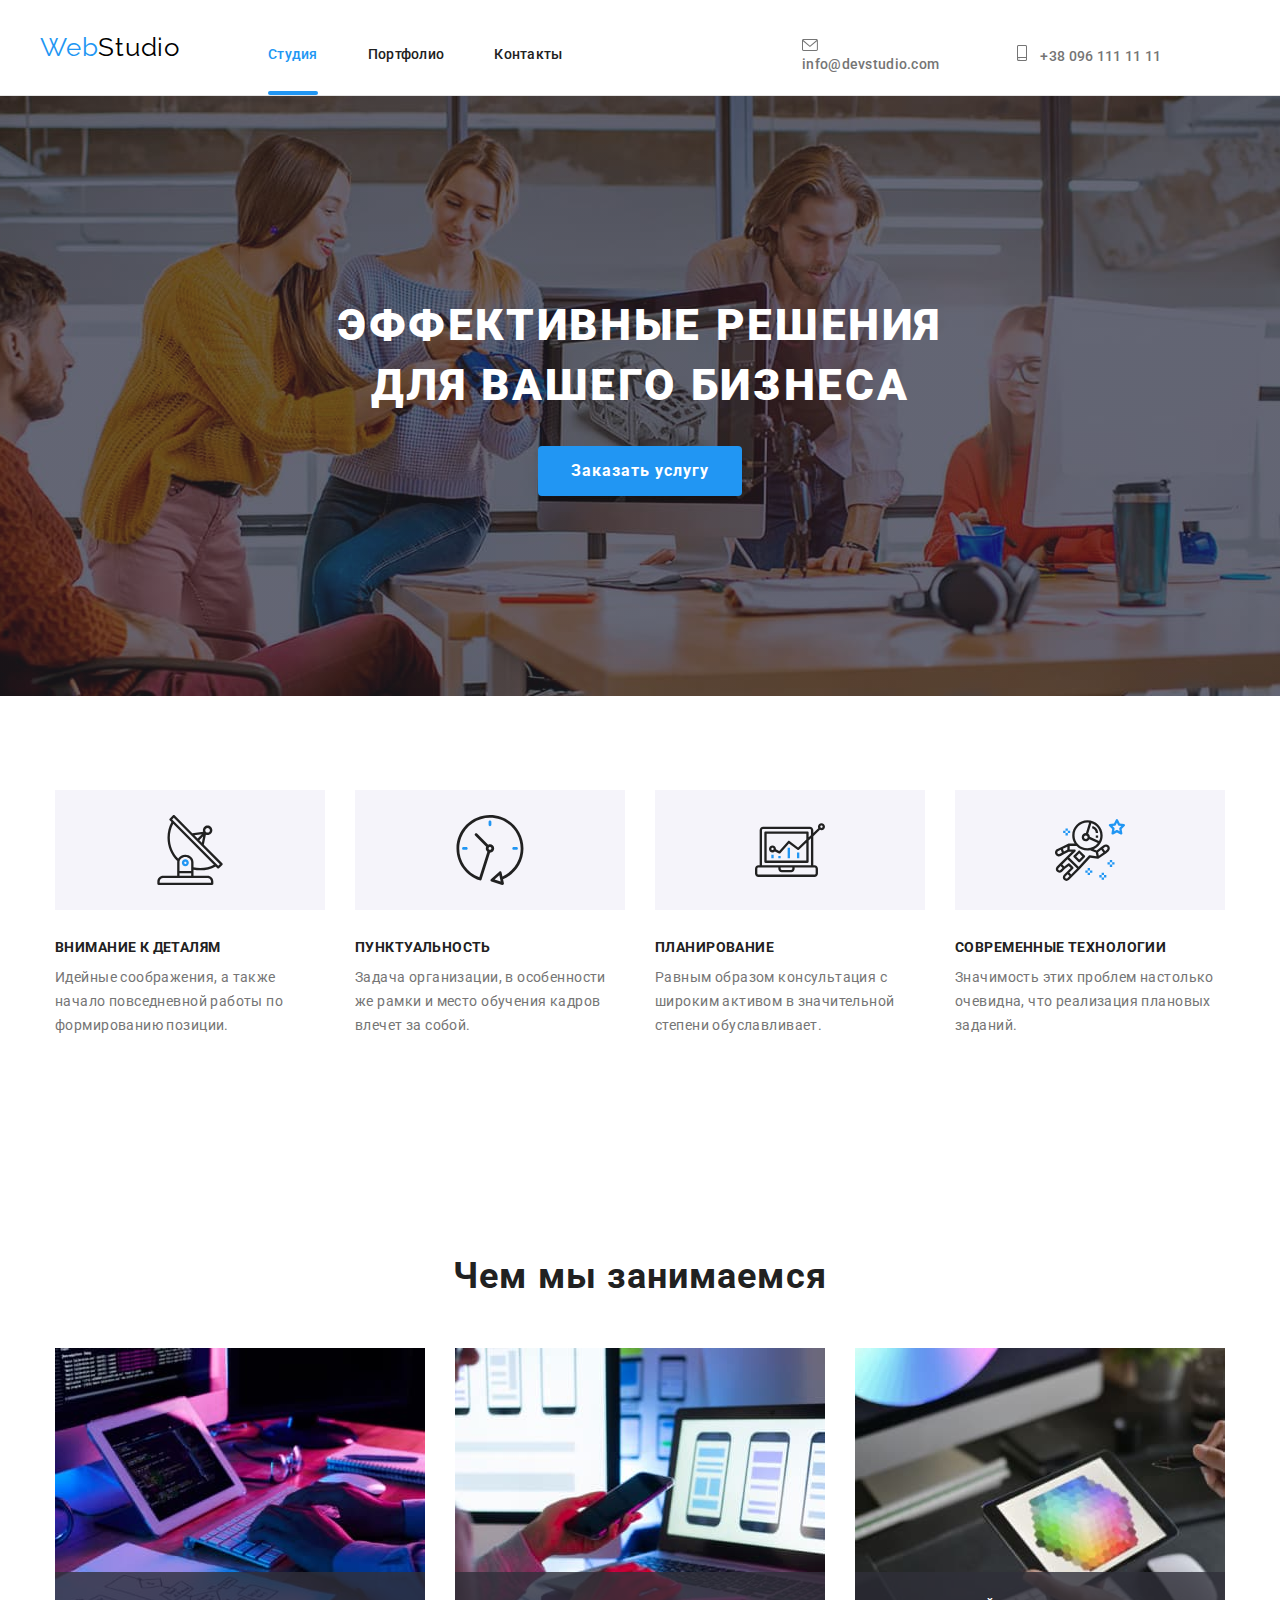
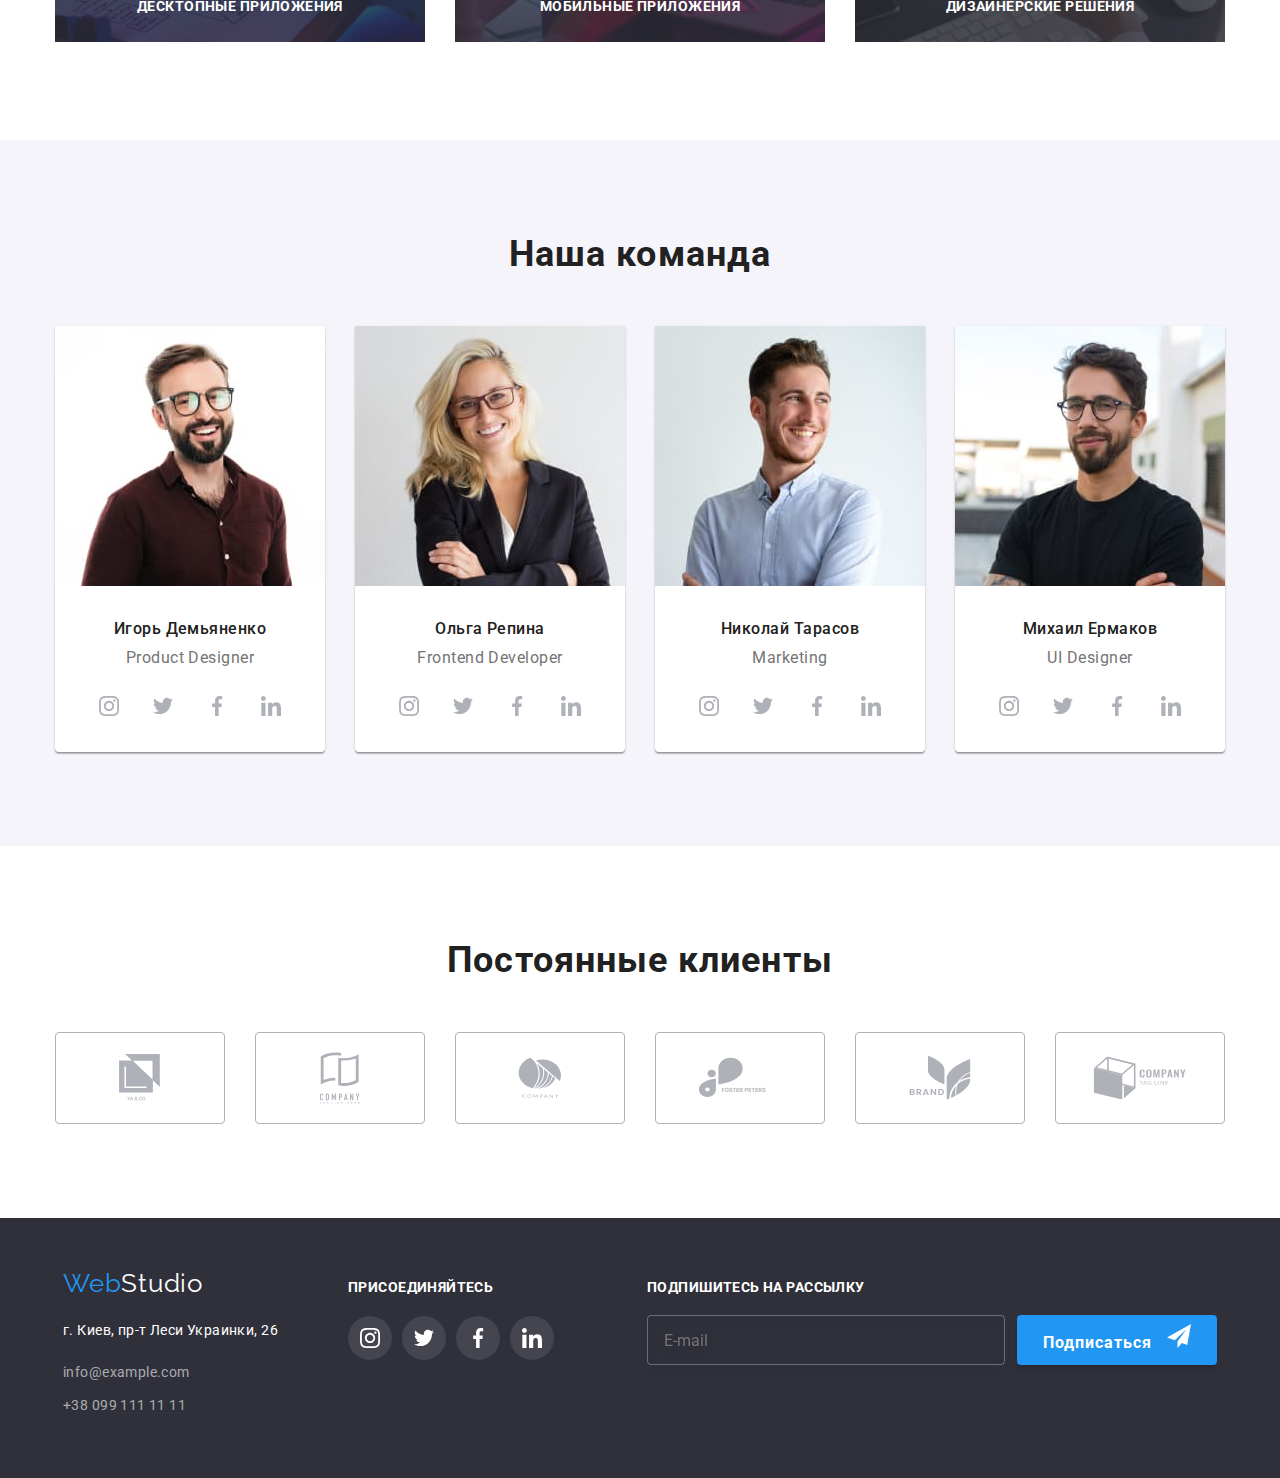
<file: index.html>
<!DOCTYPE html>
<html lang="en">
  <head>
    <meta charset="UTF-8" />
    <meta http-equiv="X-UA-Compatible" content="IE=edge" />
    <meta name="viewport" content="width=device-width, initial-scale=1.0" />
    <title>Document</title>
    <link rel="preconnect" href="https://fonts.googleapis.com" />
    <link rel="preconnect" href="https://fonts.gstatic.com" crossorigin />
    <link
      href="https://fonts.googleapis.com/css2?family=Raleway:wght@700&family=Roboto:wght@400;500;700;900&display=swap"
      rel="stylesheet"
    />
    <link
      rel="stylesheet"
      href="https://cdnjs.cloudflare.com/ajax/libs/modern-normalize/1.1.0/modern-normalize.min.css"
    />
    <link rel="stylesheet" href="./css/main.min.css" />
  </head>

  <body class="body">
    <!--Header-->
    <header class="header">
      <div class="container-navigation">
        <nav class="navigation">
          <a class="logo" href="/"><span class="web">Web</span>Studio</a>

          <!-- Не мобильное меню -->
          <ul class="site-nav list">
            <li class="site-nav__item">
              <a class="site-nav__link current" href="">Студия</a>
            </li>
            <li class="site-nav__item">
              <a class="site-nav__link" href="./portfolio.html"> Портфолио</a>
            </li>
            <li class="site-nav__item">
              <a class="site-nav__link" href="">Контакты</a>
            </li>
          </ul>
        </nav>
        <button class="mob-menu__open" type="button">
          <svg class="mob-menu__open-icon" width="40" height="40">
            <use href="./images/symbol-defs.svg#icon-menu-mob"></use>
          </svg>
        </button>

        <!--  Мобильное меню   -->

        <div class="mob-menu is-hidden">
          <div class="mob-container">
            <div class="mob-menu-top">
              <button type="button" class="mob-menu__close">
                <svg class="mob-menu__close-icon" width="40" height="40">
                  <use
                    href="./images/symbol-defs.svg#icon-menu-mob-close"
                  ></use>
                </svg>
              </button>
              <ul class="mob-menu-list list">
                <li class="mob-menu-list__item">
                  <a class="mob-menu-list__btn" href="">Студия</a>
                </li>
                <li class="mob-menu-list__item">
                  <a class="mob-menu-list__btn" href="">Портфолио</a>
                </li>
                <li class="mob-menu-list__item">
                  <a class="mob-menu-list__btn" href="">Контакты</a>
                </li>
              </ul>
            </div>

            <!-- Mob-menu-contacts -->
            <div class="mob-menu-bottom">
              <ul class="mob-menu-contacts list">
                <li class="mob-menu-contacts__item-tel">
                  <a class="mob-menu-contacts__tel" href="tel:+380961111111">
                    +38 096 111 11 11
                  </a>
                </li>
                <li class="mob-menu-contacts__item-mail link">
                  <a
                    class="mob-menu-contacts__mail"
                    href="mailto:info@devstudio.com"
                  >
                    info@devstudio.com
                  </a>
                </li>
              </ul>

              <!--Mob-menu-soc  -->

              <ul class="mob-menu-soc list">
                <li class="mob-menu-soc__item">
                  <a class="mob-menu-soc__info" href="#">Instagram</a>
                </li>
                <li class="mob-menu-soc__item link">
                  <a class="mob-menu-soc__info" href="#">Twitter</a>
                </li>
                <li class="mob-menu-soc__item">
                  <a class="mob-menu-soc__info" href="#">Facebook </a>
                </li>
                <li class="mob-menu-soc__item link">
                  <a class="mob-menu-soc__info" href="#">LinkedIn</a>
                </li>
              </ul>
            </div>
          </div>
        </div>

        <!--  Link to e-mail address -->

        <ul class="contacts list">
          <li class="contacts__item">
            <a class="contacts__info" href="mailto:info@devstudio.com">
              <svg class="contacts__info--mail-icon">
                <use href="./images/symbol-defs.svg#icon-mail-icon"></use>
              </svg>
              info@devstudio.com
            </a>
          </li>
          <!-- Link to phone number  -->
          <li class="contacts__item">
            <a class="contacts__info" href="tel:+380961111111">
              <svg class="contacts__info--tel-icon">
                <use href="./images/symbol-defs.svg#icon-tel-icon"></use>
              </svg>
              +38 096 111 11 11
            </a>
          </li>
        </ul>
      </div>
    </header>
    <!--Main -->
    <main>
      <!--Hero-->

      <section class="hero overlay">
        <div class="hero__box">
          <h1 class="hero__title">
            Эффективные решения <br />
            для вашего бизнеса
          </h1>
          <button class="hero__button" type="button" data-modal-open>
            Заказать услугу
          </button>
          <!--Modal window-->
          <div class="backdrop is-hidden" data-modal>
            <div class="modal">
              <button class="modal__cross-button" data-modal-close>
                <div class="modal-close-cross-box">
                  <svg class="modal-close-cross" width="11px" height="11px">
                    <use href="./images/symbol-defs.svg#icon-cross"></use>
                  </svg>
                </div>
              </button>
              <p class="modal__title">
                Оставьте свои данные, мы вам перезвоним
              </p>
              <form class="modal-form">
                <div class="modal-form__field">
                  <label class="modal-form__label" for="user-name">Имя</label>
                  <div class="modal-form--input-wrapper">
                    <input
                      type="text"
                      class="modal-form__input"
                      name="user-name"
                      required
                      minlength="2"
                      id="user-name"
                    />

                    <svg class="modal-form__icon" width="18" height="18">
                      <use
                        href="./images/symbol-defs.svg#icon-name-field "
                      ></use>
                    </svg>
                  </div>
                </div>

                <div class="modal-form__field">
                  <label class="modal-form__label" for="user-name"
                    >Телефон</label
                  >
                  <div class="modal-form--input-wrapper">
                    <input
                      type="tel"
                      class="modal-form__input"
                      name="user-tel"
                      required
                      title="+ 380(98) 111-11-11"
                      id="user-tel"
                    />
                    <svg class="modal-form__icon" width="18" height="18">
                      <use
                        href="./images/symbol-defs.svg#icon-tel-field "
                      ></use>
                    </svg>
                  </div>
                </div>

                <div class="modal-form__field">
                  <label class="modal-form__label" for="user-name">Почта</label>
                  <div class="modal-form--input-wrapper">
                    <input
                      type="email"
                      class="modal-form__input"
                      name="user-mail"
                      title="+ 380(98) 111-11-11"
                      id="user-mail"
                    />
                    <svg class="modal-form__icon" width="18" height="18">
                      <use
                        href="./images/symbol-defs.svg#icon-email-field"
                      ></use>
                    </svg>
                  </div>
                </div>

                <div class="modal-form__field">
                  <label class="modal-form__label" for="user-name"
                    >Комментарий</label
                  >
                  <textarea
                    name="user-text"
                    id="user-text"
                    placeholder="Введите текст"
                    class="modal-form__text"
                  ></textarea>
                </div>

                <div class="modal-form__field">
                  <input
                    type="checkbox"
                    name="modal-form__policy"
                    id="modal-form__policy"
                    class="modal-form__check visual-hidden"
                  />
                  <label
                    for="modal-form__policy"
                    class="modal-form__check-text"
                  >
                    <span class="modal-form__policy--span">
                      <svg
                        class="modal-form__check-icon"
                        width="18"
                        height="18"
                      >
                        <use href="./images/symbol-defs.svg#icon-checked"></use>
                      </svg>
                    </span>
                    Соглашаюсь с рассылкой и принимаю&nbsp;
                    <a class="modal-form__policy" href="#"> Условия договора</a>
                  </label>
                </div>
                <button type="submit" class="modal-button">Отправить</button>
              </form>
            </div>
          </div>
        </div>
      </section>

      <!--Advantages-->
      <section class="adv-section">
        <div class="container">
          <div>
            <ul class="advantages list">
              <li class="advantages__item">
                <div class="advantages__icon-box">
                  <svg class="advantages__icon">
                    <use href="./images/symbol-defs.svg#icon-antenna-1"></use>
                  </svg>
                </div>
                <h3 class="advantages__title">Внимание к деталям</h3>
                <p class="advantages__description">
                  Идейные соображения, а также начало повседневной работы по
                  формированию позиции.
                </p>
              </li>

              <li class="advantages__item">
                <div class="advantages__icon-box">
                  <svg class="advantages__icon">
                    <use href="./images/symbol-defs.svg#icon-clock"></use>
                  </svg>
                </div>
                <h3 class="advantages__title">Пунктуальность</h3>
                <p class="advantages__description">
                  Задача организации, в особенности же рамки и место обучения
                  кадров влечет за собой.
                </p>
              </li>

              <li class="advantages__item">
                <div class="advantages__icon-box">
                  <svg class="advantages__icon">
                    <use href="./images/symbol-defs.svg#icon-compucter"></use>
                  </svg>
                </div>
                <h3 class="advantages__title">Планирование</h3>
                <p class="advantages__description">
                  Равным образом консультация с широким активом в значительной
                  степени обуславливает.
                </p>
              </li>

              <li class="advantages__item">
                <div class="advantages__icon-box">
                  <svg class="advantages__icon">
                    <use href="./images/symbol-defs.svg#icon-astronaut"></use>
                  </svg>
                </div>
                <h3 class="advantages__title">Современные технологии</h3>
                <p class="advantages__description">
                  Значимость этих проблем настолько очевидна, что реализация
                  плановых заданий.
                </p>
              </li>
            </ul>
          </div>
        </div>
      </section>

      <!--Our business-->
      <section class="section">
        <div class="container business">
          <h3 class="business__title">Чем мы занимаемся</h3>
          <ul class="business__img list">
            <li class="business__overlay-1">
              <img
                srcset="
                  images/desktop/whattodo-1-1200@1x.jpg 1x,
                  images/desktop/whattodo-1-1200@2x.jpg 2x
                "
                src="images/desktop/whattodo-1-1200@1x.jpg"
                alt="human coding on tablet using keyboard"
                width="370"
              />
              <span class="business__overlay-title-1"
                >Десктопные Приложения</span
              >
            </li>
            <li class="business__overlay-2">
              <img
                srcset="
                  images//desktop/whattodo-2-1200@1x.jpg 1x,
                  images//desktop/whattodo-2-1200@2x.jpg 2x
                "
                class="business__distance"
                src="images//desktop/whattodo-2-1200@1x.jpg"
                alt="human holding telephone in left hand scrolling laptop with right hand "
                width="370"
              />
              <span class="business__overlay-title-2"
                >Мобильные приложения</span
              >
            </li>
            <li class="business__overlay-3">
              <img
                srcset="
                  images/desktop/whattodo-3-1200@1x.jpg 1x,
                  images/desktop/whattodo-3-1200@2x.jpg 2x
                "
                src="images/desktop/whattodo-3-1200@1x.jpg"
                alt="human choosing color from color palette via ipad"
                width="370"
              />
              <span class="business__overlay-title-3"
                >Дизайнерские решения</span
              >
            </li>
          </ul>
        </div>
      </section>

      <!--Our team-->
      <section class="team section">
        <div class="container">
          <h2 class="team__title">Наша команда</h2>
          <ul class="team__cards list">
            <li class="team__box">
              <img
                class="img"
                srcset="
                  images/desktop/team-1-1200@1x.jpg 1x,
                  images/desktop/team-1-1200@2x.jpg 2x
                "
                src="images/desktop/team-1-1200@1x.jpg"
                alt="man with dark hair, dark beard in red shirt and glasses  smiling"
                width="100%"
              />
              <div class="team--container">
                <h3 class="team__name">Игорь Демьяненко</h3>
                <p class="team__pos">Product Designer</p>

                <!-- Social-links -->

                <div class="icon-container">
                  <ul class="icon-box list">
                    <li class="icon-box__mini">
                      <a href="#" class="icon-box__socials">
                        <svg class="icon-box__icon">
                          <use
                            href="./images/symbol-defs.svg#icon-instagram"
                          ></use>
                        </svg>
                      </a>
                    </li>

                    <li class="icon-box__mini">
                      <a href="#" class="icon-box__socials">
                        <svg class="icon-box__icon">
                          <use
                            href="./images/symbol-defs.svg#icon-twitter-1"
                          ></use>
                        </svg>
                      </a>
                    </li>

                    <li class="icon-box__mini">
                      <a href="#" class="icon-box__socials">
                        <svg class="icon-box__icon">
                          <use
                            href="./images/symbol-defs.svg#icon-facebook-1"
                          ></use>
                        </svg>
                      </a>
                    </li>

                    <li class="icon-box__mini">
                      <a href="#" class="icon-box__socials">
                        <svg class="icon-box__icon">
                          <use
                            href="./images/symbol-defs.svg#icon-linkedin-1"
                          ></use>
                        </svg>
                      </a>
                    </li>
                  </ul>
                </div>
              </div>
            </li>
            <li class="team__box">
              <img
                srcset="
                  images/desktop/team-2-1200@1x.jpg 1x,
                  images/desktop/team-2-1200@2x.jpg 2x
                "
                src="images/desktop/team-2-1200@1x.jpg"
                alt="woman with blond hair glasses and black jacket smiling "
                width="100%"
              />

              <div class="team--container">
                <h3 class="team__name">Ольга Репина</h3>
                <p class="team__pos">Frontend Developer</p>

                <!--Socials links-->

                <div class="icon-container">
                  <ul class="icon-box list">
                    <li class="icon-box__mini">
                      <a href="#" class="icon-box__socials">
                        <svg class="icon-box__icon">
                          <use
                            href="./images/symbol-defs.svg#icon-instagram"
                          ></use>
                        </svg>
                      </a>
                    </li>

                    <li class="icon-box__mini">
                      <a href="#" class="icon-box__socials">
                        <svg class="icon-box__icon">
                          <use
                            href="./images/symbol-defs.svg#icon-twitter-1"
                          ></use>
                        </svg>
                      </a>
                    </li>

                    <li class="icon-box__mini">
                      <a href="#" class="icon-box__socials">
                        <svg class="icon-box__icon">
                          <use
                            href="./images/symbol-defs.svg#icon-facebook-1"
                          ></use>
                        </svg>
                      </a>
                    </li>

                    <li class="icon-box__mini">
                      <a href="#" class="icon-box__socials">
                        <svg class="icon-box__icon">
                          <use
                            href="./images/symbol-defs.svg#icon-linkedin-1"
                          ></use>
                        </svg>
                      </a>
                    </li>
                  </ul>
                </div>
              </div>
            </li>
            <li class="team__box">
              <img
                srcset="
                  images/desktop/team-3-1200@1x.jpg 1x,
                  images/desktop/team-3-1200@2x.jpg 2x
                "
                src="images/img3.jpg"
                alt="man with dark bristle and dark hair in blue shirt smiling"
                width="100%"
              />
              <div class="team--container">
                <h3 class="team__name">Николай Тарасов</h3>
                <p class="team__pos">Marketing</p>

                <!--Social links-->

                <div class="icon-container">
                  <ul class="icon-box list">
                    <li class="icon-box__mini">
                      <a href="#" class="icon-box__socials">
                        <svg class="icon-box__icon">
                          <use
                            href="./images/symbol-defs.svg#icon-instagram"
                          ></use>
                        </svg>
                      </a>
                    </li>

                    <li class="icon-box__mini">
                      <a href="#" class="icon-box__socials">
                        <svg class="icon-box__icon">
                          <use
                            href="./images/symbol-defs.svg#icon-twitter-1"
                          ></use>
                        </svg>
                      </a>
                    </li>

                    <li class="icon-box__mini">
                      <a href="#" class="icon-box__socials">
                        <svg class="icon-box__icon">
                          <use
                            href="./images/symbol-defs.svg#icon-facebook-1"
                          ></use>
                        </svg>
                      </a>
                    </li>

                    <li class="icon-box__mini">
                      <a href="#" class="icon-box__socials">
                        <svg class="icon-box__icon">
                          <use
                            href="./images/symbol-defs.svg#icon-linkedin-1"
                          ></use>
                        </svg>
                      </a>
                    </li>
                  </ul>
                </div>
              </div>
            </li>
            <li class="team__box">
              <img
                srcset="
                  images/desktop/team-4-1200@1x.jpg 1x,
                  images/desktop/team-4-1200@2x.jpg 2x
                "
                src="images/img4.jpg"
                alt="man with dark hair, dark beard in black t-shirt and glasses  smiling"
                width="100%"
              />
              <div class="team--container">
                <h3 class="team__name">Михаил Ермаков</h3>
                <p class="team__pos">UI Designer</p>

                <!--Social links-->

                <div class="icon-container">
                  <ul class="icon-box list">
                    <li class="icon-box__mini">
                      <a href="#" class="icon-box__socials"
                        ><svg class="icon-box__icon">
                          <use
                            href="./images/symbol-defs.svg#icon-instagram"
                          ></use>
                        </svg>
                      </a>
                    </li>

                    <li class="icon-box__mini">
                      <a href="#" class="icon-box__socials">
                        <svg class="icon-box__icon">
                          <use
                            href="./images/symbol-defs.svg#icon-twitter-1"
                          ></use>
                        </svg>
                      </a>
                    </li>

                    <li class="icon-box__mini">
                      <a href="#" class="icon-box__socials">
                        <svg class="icon-box__icon">
                          <use
                            href="./images/symbol-defs.svg#icon-facebook-1"
                          ></use>
                        </svg>
                      </a>
                    </li>

                    <li class="icon-box__mini">
                      <a href="#" class="icon-box__socials">
                        <svg class="icon-box__icon">
                          <use
                            href="./images/symbol-defs.svg#icon-linkedin-1"
                          ></use>
                        </svg>
                      </a>
                    </li>
                  </ul>
                </div>
              </div>
            </li>
          </ul>
        </div>
      </section>
    </main>

    <!-- Regular Clientss    -->

    <section class="section customers">
      <h2 class="customers__title">Постоянные клиенты</h2>
      <div class="container">
        <ul class="logo-container list">
          <li class="logo-container__distance">
            <a href="#" class="logo-container-__link">
              <svg width="41" height="46.7" class="logo-icon">
                <use href="./images/symbol-defs.svg#icon-logo-1"></use>
              </svg>
            </a>
          </li>
          <li class="logo-container__distance">
            <a href="#" class="logo-container-__link">
              <svg width="40" height="52" class="logo-icon">
                <use href="./images/symbol-defs.svg#icon-logo-2"></use>
              </svg>
            </a>
          </li>
          <li class="logo-container__distance">
            <a href="#" class="logo-container-__link">
              <svg width="43.46" height="41.18" class="logo-icon">
                <use href="./images/symbol-defs.svg#icon-logo-3"></use>
              </svg>
            </a>
          </li>
          <li class="logo-container__distance">
            <a href="#" class="logo-container-__link">
              <svg width="84.44" height="40.62" class="logo-icon">
                <use href="./images/symbol-defs.svg#icon-logo-4"></use>
              </svg>
            </a>
          </li>
          <li class="logo-container__distance">
            <a href="#" class="logo-container-__link">
              <svg width="62.54" height="45.43" class="logo-icon">
                <use href="./images/symbol-defs.svg#icon-logo-5"></use>
              </svg>
            </a>
          </li>
          <li class="logo-container__distance">
            <a href="#" class="logo-container-__link">
              <svg width="93.79" height="43.93" class="logo-icon">
                <use href="./images/symbol-defs.svg#icon-logo-6"></use>
              </svg>
            </a>
          </li>
        </ul>
      </div>
    </section>

    <!--Footer-->
    <footer class="footer">
      <div class="container footer-box">
        <div class="tab-box">
          <div class="footer-adress">
            <div class="web-sudio">
              <a class="footer logo" href="/">
                <span class="web">Web</span>Studio</a
              >
            </div>
            <address>
              <ul class="adress-list list">
                <li>
                  <a class="adress-list__link" href="#">
                    г. Киев, пр-т Леси Украинки, 26
                  </a>
                </li>
                <li class="adress-list__distance">
                  <a class="adress-list__info" href="mailto:info@example.com"
                    >info@example.com</a
                  >
                </li>
                <li>
                  <a class="adress-list__info" href="+380991111111"
                    >+38 099 111 11 11</a
                  >
                </li>
              </ul>
            </address>
          </div>

          <!-- Footer Links -->

          <div class="footer-links">
            <span class="footer-links__title">присоединяйтесь</span>
            <ul class="icon-flex-box list">
              <li class="icon-flex-box__li">
                <a href="#" class="icon-flex-box__link">
                  <svg class="icon-flex-box__icon">
                    <use href="./images/symbol-defs.svg#icon-instagram"></use>
                  </svg>
                </a>
              </li>

              <li class="icon-flex-box__li">
                <a href="#" class="icon-flex-box__link">
                  <svg class="icon-flex-box__icon">
                    <use href="./images/symbol-defs.svg#icon-twitter-1"></use>
                  </svg>
                </a>
              </li>

              <li class="icon-flex-box__li">
                <a href="#" class="icon-flex-box__link">
                  <svg class="icon-flex-box__icon">
                    <use href="./images/symbol-defs.svg#icon-facebook-1"></use>
                  </svg>
                </a>
              </li>

              <li class="icon-flex-box__li">
                <a href="#" class="icon-flex-box__link">
                  <svg class="icon-flex-box__icon">
                    <use href="./images/symbol-defs.svg#icon-linkedin-1"></use>
                  </svg>
                </a>
              </li>
            </ul>
          </div>
        </div>

        <!-- Follow section -->

        <div class="follow-section">
          <span class="follow-section__title">Подпишитесь на рассылку</span>
          <form class="follow-form">
            <label for="follow-form__button"></label>
            <input
              type="email"
              class="follow-form__input"
              placeholder="E-mail"
              name="user-mail-follow"
              title=""
              id="user-mail-follow"
            />
            <div>
              <button class="follow-form__button" type="submit">
                Подписаться &nbsp;
                <svg width="24" height="24">
                  <use href="./images/symbol-defs.svg#icon-send"></use>
                </svg>
              </button>
            </div>
          </form>
        </div>
      </div>
    </footer>
    <script src="./js/menu.js"></script>
    <script src="./js/modal.js"></script>
  </body>
</html>
</file>
<file: css/main.min.css>
:root {
  --primary-text-color: #212121;
  --secondary-text-color: #757575;
  --action-color: #2196f3;
  --primary-bg-color: #ffffff;
  --secondary-bg-color: #f5f4fa;
  --hero-color: #2f303a;
}
a {
  text-decoration: none;
  font-style: normal;
}
h1,
h2,
h3,
p {
  margin: 0;
}
ul,
ol {
  margin: 0;
  padding: 0;
}
.header {
  border-bottom: 1px solid #e5e5e5;
  padding-top: 15px;
  padding-left: 15px;
  padding-right: 15px;
  position: relative;
  width: 100%;
}
@media screen and (min-width: 768px) {
  .header {
    display: flex;
  }
}
.container {
  width: 100%;
  padding-left: 15px;
  padding-right: 15px;
  margin: 0 auto;
}
@media screen and (min-width: 480px) {
  .container {
    width: 480px;
  }
}
@media screen and (min-width: 768px) {
  .container {
    width: 768px;
  }
}
@media screen and (min-width: 1200px) {
  .container {
    width: 1200px;
  }
}
.team--container {
  padding-top: 30px;
  padding-bottom: 24px;
}
.section {
  padding: 60px 0px 60px 0px;
}
@media screen and (min-width: 1200px) {
  .section {
    padding: 94px 0px 94px 0px;
  }
}
.adv-section {
  padding-top: 60px;
  padding-bottom: 60px;
}
@media screen and (min-width: 1200px) {
  .adv-section {
    padding-top: 94px;
    padding-bottom: 94px;
  }
}
.customers {
  text-align: center;
}
.follow-section {
  margin-top: 60px;
}
@media screen and (min-width: 1200px) {
  .follow-section {
    margin-right: auto;
  }
}
@media screen and (min-width: 480px) {
  .section.business-section {
    padding: 0;
  }
}
@media screen and (min-width: 768px) {
  .section.business-section {
    padding: 0;
  }
}
@media screen and (min-width: 1200px) {
  .section.business-section {
    padding-bottom: 94px;
  }
}
.body {
  margin: 0;
  color: var(--primary-text-color);
  background-color: var(--primary-bg-color);
  font-family: Roboto, sans-serif;
}
.list {
  list-style: none;
}
.team__title,
.business__title {
  font-weight: bold;
  font-size: 36px;
  line-height: 1.16;
  text-align: center;
  letter-spacing: 0.03em;
}
.navigation {
  display: flex;
  align-items: center;
}
.web {
  color: var(--action-color);
}
.logo {
  color: #000000;
  font-family: Raleway, sans-serif;
  text-decoration: none;
  font-size: 24px;
  letter-spacing: 0.03em;
  line-height: 1.16;
  margin-bottom: 15px;
}
@media screen and (min-width: 1200px) {
  .logo {
    font-size: 26px;
    letter-spacing: 0.03em;
    line-height: 1.2;
  }
}
.site-nav {
  display: flex;
  display: none;
}
@media screen and (min-width: 768px) {
  .site-nav {
    margin-left: 88px;
    margin-right: 84px;
    display: flex;
  }
}
.site-nav .site-nav__item + .site-nav__item {
  margin-left: 50px;
}
.site-nav__link {
  position: relative;
  display: block;
  padding-top: 32px;
  padding-bottom: 32px;
  color: var(--primary-text-color);
  font-weight: 500;
  font-size: 14px;
  letter-spacing: 0.02em;
  line-height: 1.14;
  transition-property: color;
  transition-duration: 250ms;
  transition-timing-function: cubic-bezier(0.4, 0, 0.2, 1);
}
.site-nav__link:hover,
.site-nav__link:focus {
  color: var(--action-color);
}
.current {
  color: var(--action-color);
}
.current:after {
  position: absolute;
  display: block;
  content: "";
  width: 100%;
  height: 4px;
  background-color: #000000;
  left: 0;
  bottom: 0;
  background: var(--action-color);
  border-radius: 2px;
}
.container-navigation {
  display: flex;
  align-items: center;
  width: 100%;
  margin: 0 auto;
}
@media screen and (min-width: 480px) {
  .container-navigation {
    width: 480px;
  }
}
@media screen and (min-width: 768px) {
  .container-navigation {
    width: 768px;
  }
}
@media screen and (min-width: 1200px) {
  .container-navigation {
    width: 1200px;
  }
}
.contacts {
  margin-left: auto;
  margin-right: auto;
  display: none;
}
@media screen and (min-width: 768px) {
  .contacts {
    display: flex;
    flex-wrap: wrap;
    justify-content: flex-start;
    align-items: center;
  }
}
@media screen and (min-width: 1200px) {
  .contacts {
    display: flex;
    flex-wrap: nowrap;
  }
}
.contacts__item {
  width: 165px;
}
.contacts__info {
  color: var(--secondary-text-color);
  font-weight: 500;
  font-size: 14px;
  letter-spacing: 0.02em;
  line-height: 1.14;
  transition-property: color;
  transition-duration: 250ms;
  transition-timing-function: cubic-bezier(0.4, 0, 0.2, 1);
}
.contacts__info:hover,
.contacts__info:focus {
  color: var(--action-color);
}
@media screen and (min-width: 1200px) {
  .contacts .contacts__item + .contacts__item {
    margin-left: 50px;
  }
}
.contacts__info--mail-icon {
  width: 16px;
  height: 12px;
}
.contacts__info--tel-icon {
  width: 10px;
  height: 16px;
}
.contacts__info--mail-icon,
.contacts__info--tel-icon {
  fill: currentColor;
  margin-right: 10px;
}
.hero {
  width: 100%;
  color: var(--primary-bg-color);
  background-color: var(--hero-color);
  text-align: center;
  padding-top: 118px;
  padding-bottom: 118px;
  height: 400px;
}
@media screen and (min-width: 480px) {
  .hero {
    width: 480px;
  }
}
@media screen and (min-width: 768px) {
  .hero {
    width: 786px;
  }
}
@media screen and (min-width: 1200px) {
  .hero {
    width: 1200px;
    padding-top: 200px;
    padding-bottom: 200px;
  }
}
.hero__box {
  min-width: 360px;
  margin-bottom: auto;
  margin-left: auto;
}
.hero__title {
  font-weight: 900;
  font-size: 26px;
  letter-spacing: 0.06em;
  line-height: 1.61;
  text-align: center;
  text-transform: uppercase;
  margin-bottom: 30px;
}
@media screen and (min-width: 1200px) {
  .hero__title {
    font-weight: 900;
    font-size: 44px;
    letter-spacing: 0.06em;
    line-height: 1.36;
  }
}
.hero__button {
  padding: 10px 32px;
  border-radius: 4px;
  border: 1px solid transparent;
  color: var(--primary-bg-color);
  background-color: var(--action-color);
  box-shadow: 0px 4px 4px rgba(0, 0, 0, 0.15);
  font-weight: 700;
  font-family: inherit;
  font-size: 16px;
  line-height: 1.8;
  text-align: center;
  letter-spacing: 0.06em;
  cursor: pointer;
}
.modal__cross-button {
  position: absolute;
  top: 10px;
  right: 10px;
  width: 30px;
  height: 30px;
  border: 1px solid #e5e5e5;
  border-radius: 50%;
  background-color: #ffffff;
  transition-property: border-color;
  transition-duration: 250ms;
  transition-timing-function: cubic-bezier(0.4, 0, 0.2, 1);
  cursor: pointer;
}
.modal__cross-button:hover {
  fill: var(--action-color);
}
.follow-form__button {
  outline: none;
  width: 200px;
  height: 50px;
  margin-left: 12px;
  font-weight: bold;
  font-size: 16px;
  letter-spacing: 0.06em;
  line-height: 1.87;
  align-items: center;
  text-align: center;
  border: none;
  color: var(--primary-bg-color);
  background: var(--action-color);
  box-shadow: 0px 4px 4px rgba(0, 0, 0, 0.15);
  border-radius: 4px;
  cursor: pointer;
}
.buttons-list {
  margin-bottom: 40px;
}
@media screen and (min-width: 480px) {
  .buttons-list {
    display: flex;
    flex-wrap: wrap;
  }
}
@media screen and (min-width: 786px) {
  .buttons-list {
    justify-content: center;
  }
}
@media screen and (min-width: 1200px) {
  .buttons-list {
    justify-content: center;
  }
}
@media screen and (min-width: 480px) {
  .buttons-list__distance:not(:first-child):not(:nth-child(4)) {
    margin-bottom: 15px;
    margin-left: 8px;
  }
}
@media screen and (min-width: 768px) {
  .buttons-list__distance:not(:first-child):not(:first-child) {
    margin-bottom: 15px;
    margin-left: 8px;
  }
}
.buttons-list__button {
  background-color: var(--secondary-bg-color);
  border-radius: 4px;
  padding: 6px 22px;
  text-align: center;
  border: 1px solid transparent;
  font-weight: 500;
  font-size: 16px;
  letter-spacing: 0.03em;
  line-height: 1.62;
  font-family: inherit;
  transition-property: color;
  transition-duration: 250ms;
  transition-timing-function: cubic-bezier(0.4, 0, 0.2, 1);
  transition-property: background-color;
  transition-duration: 250ms;
  transition-timing-function: cubic-bezier(0.4, 0, 0.2, 1);
  transition-property: box-shadow;
  transition-duration: 250ms;
  transition-timing-function: cubic-bezier(0.4, 0, 0.2, 1);
  cursor: pointer;
}
.buttons-list__button:hover,
.buttons-list__button:focus {
  color: var(--primary-bg-color);
  background-color: var(--action-color);
  box-shadow: 0px 3px 1px rgba(0, 0, 0, 0.1), 0px 1px 2px rgba(0, 0, 0, 0.08),
    0px 2px 2px rgba(0, 0, 0, 0.12);
}
.modal-button {
  margin-top: 30px;
  padding: 10px 55px 10px 55px;
  border-radius: 4px;
  border: 1px solid transparent;
  color: var(--primary-bg-color);
  background-color: var(--action-color);
  box-shadow: 0px 4px 4px rgba(0, 0, 0, 0.15);
  font-family: inherit;
  font-weight: 700;
  font-size: 16px;
  letter-spacing: 0.06em;
  line-height: 1.8;
  cursor: pointer;
}
@media screen and (min-width: 768px) {
  .advantages {
    display: flex;
    flex-wrap: wrap;
    margin-right: -30px;
  }
}
.advantages__item:not(:last-child) {
  margin-bottom: 30px;
}
@media screen and (min-width: 768px) {
  .advantages__item {
    width: calc(100% / 2 - 30px);
    margin-right: 30px;
  }
  .advantages__item:nth-child(n + 3) {
    margin-bottom: 0px;
  }
}
@media screen and (min-width: 1200px) {
  .advantages__item {
    width: calc(100% / 4 - 30px);
    margin-right: 30px;
  }
}
.advantages__title {
  text-align: center;
  margin-top: 30px;
  font-weight: bold;
  font-size: 14px;
  letter-spacing: 0.03em;
  line-height: 1.14;
  text-transform: uppercase;
}
@media screen and (min-width: 768px) {
  .advantages__title {
    text-align: start;
  }
}
.advantages__description {
  color: var(--secondary-text-color);
  font-size: 14px;
  letter-spacing: 0.03em;
  line-height: 1.7;
  margin-top: 10px;
}
.advantages__icon {
  width: 70px;
  height: 70px;
}
.advantages__icon-box {
  display: flex;
  justify-content: center;
  align-items: center;
  width: 100%;
  height: 120px;
  background-color: var(--secondary-bg-color);
}
@media screen and (max-width: 1199px) {
  .business {
    display: none;
  }
}
.business__img {
  display: flex;
  justify-content: center;
}
.business__distance {
  margin-left: 30px;
  margin-right: 30px;
}
.examples {
  position: absolute;
  white-space: nowrap;
  width: 1px;
  height: 1px;
  overflow: hidden;
  border: 0;
  padding: 0;
  clip: rect(0 0 0 0);
  clip-path: inset(50%);
  margin: -1px;
}
.business__title {
  margin-bottom: 50px;
}
.business__overlay-1 {
  width: 370px;
  position: relative;
}
.business__overlay-2 {
  position: relative;
}
.business__overlay-3 {
  position: relative;
}
.business__overlay-title-1 {
  display: flex;
  height: 70px;
  width: 100%;
  justify-content: center;
  align-items: center;
  position: absolute;
  top: 54%;
  left: 50%;
  transform: translate(-50%, 90%);
  background-color: rgba(47, 48, 58, 0.8);
  color: var(--primary-bg-color);
  text-transform: uppercase;
  font-weight: bold;
  font-size: 14px;
  line-height: 1.14;
  letter-spacing: 0.03em;
}
.business__overlay-title-2 {
  display: flex;
  height: 70px;
  width: 370px;
  justify-content: center;
  align-items: center;
  position: absolute;
  top: 54%;
  left: 50%;
  transform: translate(-50%, 90%);
  background-color: rgba(47, 48, 58, 0.8);
  color: var(--primary-bg-color);
  text-transform: uppercase;
  font-weight: bold;
  font-size: 14px;
  letter-spacing: 0.03em;
  line-height: 1.14;
}
.business__overlay-title-3 {
  display: flex;
  height: 70px;
  width: 100%;
  justify-content: center;
  align-items: center;
  position: absolute;
  top: 54%;
  left: 50%;
  transform: translate(-50%, 90%);
  background-color: rgba(47, 48, 58, 0.8);
  color: var(--primary-bg-color);
  text-transform: uppercase;
  font-weight: bold;
  font-size: 14px;
  letter-spacing: 0.03em;
  line-height: 1.14;
  font-weight: bold;
}
@media screen and (min-width: 768px) {
  .team__cards {
    display: flex;
    flex-wrap: wrap;
    margin-right: -30px;
  }
}
.team__box {
  margin-top: 30px;
}
@media screen and (min-width: 480px) {
  .team__box:first-child {
    margin-top: 30px;
  }
}
@media screen and (min-width: 768px) {
  .team__box {
    width: calc(100% / 2 - 30px);
    margin-right: 30px;
  }
}
@media screen and (min-width: 1200px) {
  .team__box {
    width: calc(100% / 4 - 30px);
    margin-right: 30px;
  }
}
.team__title {
  margin-bottom: 20px;
  font-weight: 700;
  font-size: 28px;
  letter-spacing: 0.03em;
  line-height: 1.17;
}
@media screen and (min-width: 480px) {
  .team__title {
    margin-bottom: 0px;
  }
}
@media screen and (min-width: 1200px) {
  .team__title {
    font-weight: 700;
    font-size: 36px;
    letter-spacing: 0.03em;
    line-height: 1.16;
    margin-bottom: 20px;
  }
}
.team {
  background-color: var(--secondary-bg-color);
}
.team__name {
  font-weight: 500;
  font-size: 16px;
  letter-spacing: 0.03em;
  line-height: 1.18;
  margin-bottom: 10px;
  text-align: center;
}
.team__pos,
.project-list__description {
  color: var(--secondary-text-color);
}
.team__pos {
  font-size: 16px;
  letter-spacing: 0.03em;
  line-height: 1.18;
  text-align: center;
}
.icon-container {
  width: 206px;
  margin-top: 16px;
  margin-left: auto;
  margin-right: auto;
}
.icon-box {
  display: flex;
  justify-content: center;
}
.icon-box__socials {
  display: flex;
  justify-content: center;
  align-items: center;
  width: 44px;
  height: 44px;
  color: #afb1b8;
  transition-property: color;
  transition-duration: 250ms;
  transition-timing-function: cubic-bezier(0.4, 0, 0.2, 1);
  transition-property: background-color;
  transition-duration: 250ms;
  transition-timing-function: cubic-bezier(0.4, 0, 0.2, 1);
  transition-property: border-radius;
  transition-duration: 250ms;
  transition-timing-function: cubic-bezier(0.4, 0, 0.2, 1);
}
.icon-box__socials:hover,
.icon-box__socials:focus {
  color: #ffffff;
  background-color: var(--action-color);
  border-radius: 50%;
}
.icon-box__icon {
  width: 20px;
  height: 20px;
  display: flex;
  background-position: center;
  fill: #afb1b8;
  fill: currentColor;
}
.icon-box__mini:not(:last-child) {
  margin-right: 10px;
}
@media screen and (min-width: 480px) {
  .logo-container {
    display: flex;
    flex-wrap: wrap;
    margin-right: -30px;
    margin-bottom: -30px;
  }
}
@media screen and (min-width: 768px) {
  .logo-container {
    display: flex;
    flex-wrap: wrap;
    margin-right: -30px;
    margin-bottom: -30px;
  }
}
.logo-container-__link {
  display: flex;
  justify-content: center;
  align-items: center;
  width: 100%;
  height: 92px;
  border: 1px solid;
  border-color: currentColor;
  border-radius: 4px;
  color: #afb1b8;
  transition-property: color;
  transition-duration: 250ms;
  transition-timing-function: cubic-bezier(0.4, 0, 0.2, 1);
}
@media screen and (min-width: 480px) {
  .logo-container__distance {
    width: calc(100% / 2 - 30px);
    margin-right: 30px;
    margin-bottom: 30px;
  }
}
@media screen and (min-width: 768px) {
  .logo-container__distance {
    width: calc(100% / 3 - 30px);
    margin-right: 30px;
    margin-bottom: 30px;
  }
}
@media screen and (min-width: 1200px) {
  .logo-container__distance {
    width: calc(100% / 6 - 30px);
    margin-right: 30px;
  }
}
.logo-icon {
  fill: currentColor;
}
.logo-container-__link:hover,
.logo-container-__link:focus {
  color: var(--action-color);
}
.customers__title {
  margin-bottom: 30px;
  font-size: 28px;
  letter-spacing: 0.03em;
  line-height: 1.17;
}
@media screen and (min-width: 1200px) {
  .customers__title {
    font-size: 36px;
    letter-spacing: 0.03em;
    line-height: 1.16;
    margin-bottom: 50px;
  }
}
.logo-conta:nth-child(2) {
  width: 40px;
  height: 52px;
}
.footer .logo {
  color: var(--primary-bg-color);
}
.footer {
  background-color: var(--hero-color);
  width: 100%;
}
@media screen and (min-width: 768px) {
  .footer {
    padding-bottom: 60px;
  }
}
.footer-box {
  text-align: center;
}
@media screen and (min-width: 480px) {
  .footer-box {
    padding-top: 60px;
    padding-bottom: 60px;
  }
}
@media screen and (min-width: 768px) {
  .footer-box {
    padding-top: 0;
    padding-bottom: 0;
  }
}
@media screen and (min-width: 1200px) {
  .footer-box {
    display: flex;
    align-items: baseline;
    padding-top: 0;
    padding-bottom: 0;
    text-align: start;
  }
}
.adress-list__distance {
  margin-top: 9px;
  margin-bottom: 9px;
}
.adress-list__link {
  display: inline-block;
  margin-top: 20px;
  margin-bottom: 9px;
  color: var(--primary-bg-color);
  font-size: 14px;
  letter-spacing: 0.03em;
  line-height: 1.71;
}
.adress-list__info {
  color: rgba(255, 255, 255, 0.6);
  font-size: 14px;
  letter-spacing: 0.03em;
  line-height: 1.71;
  transition-property: color;
  transition-duration: 250ms;
  transition-timing-function: cubic-bezier(0.4, 0, 0.2, 1);
}
.adress-list__info:hover,
.adress-list__info:focus {
  color: var(--action-color);
}
@media screen and (min-width: 768px) {
  .tab-box {
    display: flex;
    align-items: baseline;
    justify-content: space-between;
    padding-right: 89px;
    padding-left: 76px;
  }
}
@media screen and (min-width: 1200px) {
  .tab-box {
    padding-right: 0;
    padding-left: 0;
    margin-left: auto;
  }
}
@media screen and (min-width: 1200px) {
  .adress-list {
    text-align: start;
  }
}
.footer-links {
  display: inline-block;
  margin-top: 60px;
}
@media screen and (min-width: 1200px) {
  .footer-links {
    text-align: start;
    margin-left: 70px;
    margin-right: 93px;
  }
}
.icon-flex-box {
  margin-top: 20px;
  display: flex;
  justify-content: center;
}
.footer-links__title {
  font-weight: bold;
  font-size: 14px;
  letter-spacing: 0.03em;
  line-height: 1.14;
  text-transform: uppercase;
  color: var(--primary-bg-color);
}
.icon-flex-box__icon {
  width: 20px;
  height: 20px;
  display: flex;
  background-position: center;
  fill: #ffffff;
}
.icon-flex-box__link {
  display: flex;
  justify-content: center;
  align-items: center;
  width: 44px;
  height: 44px;
  color: #afb1b8;
  border-radius: 50%;
  background-color: rgba(255, 255, 255, 0.1);
  transition-property: background-color;
  transition-duration: 250ms;
  transition-timing-function: cubic-bezier(0.4, 0, 0.2, 1);
}
.icon-flex-box__link:hover,
.icon-flex-box__link:focus {
  background-color: var(--action-color);
}
.icon-flex-box__icon .icon-flex-box__icon {
  background-color: rgba(255, 255, 255, 0.1);
  border-radius: 50%;
}
.icon-flex-box__li:not(:last-child) {
  margin-right: 10px;
}
.follow-section__title {
  font-weight: bold;
  font-size: 14px;
  letter-spacing: 0.03em;
  line-height: 1.14;
  text-transform: uppercase;
  color: var(--primary-bg-color);
}
@media screen and (min-width: 1200px) {
  .follow-section__title {
    display: flex;
    justify-content: flex-start;
  }
}
.follow-form {
  text-align: center;
}
@media screen and (min-width: 1200px) {
  .follow-form {
    display: flex;
    align-items: center;
  }
}
.follow-form__input {
  margin-top: 20px;
  margin-bottom: 20px;
  color: #fff;
  outline: none;
  padding-left: 16px;
  width: 450px;
  height: 50px;
  background-color: transparent;
  border: 1px solid rgba(255, 255, 255, 0.3);
  filter: drop-shadow(0px 4px 4px rgba(0, 0, 0, 0.15));
  border-radius: 4px;
  transition-property: border-color;
  transition-duration: 250ms;
  transition-timing-function: cubic-bezier(0.4, 0, 0.2, 1);
}
.follow-form__input:focus {
  border-color: var(--action-color);
}
@media screen and (min-width: 1200px) {
  .follow-form__input {
    width: 358px;
  }
}
.project-list {
  margin-bottom: -30px;
}
@media screen and (min-width: 768px) {
  .project-list {
    display: flex;
    flex-wrap: wrap;
    margin-right: -30px;
  }
}
.project-list__name {
  color: var(--primary-text-color);
  font-weight: 700;
  font-size: 18px;
  letter-spacing: 0.06em;
  line-height: 2;
  font-weight: 700;
  font-size: 18px;
  line-height: 2;
  letter-spacing: 0.06em;
  margin-bottom: 4px;
}
.project-list__description {
  font-size: 16px;
  letter-spacing: 0.03em;
  line-height: 1.87;
  font-size: 16px;
  line-height: 1.87;
  letter-spacing: 0.03em;
}
.team__box {
  background-color: var(--primary-bg-color);
  box-shadow: 0px 1px 3px rgba(0, 0, 0, 0.12), 0px 1px 1px rgba(0, 0, 0, 0.14),
    0px 2px 1px rgba(0, 0, 0, 0.2);
  border-radius: 0px 0px 4px 4px;
}
.project-list__box {
  background-color: var(--primary-bg-color);
}
.project-list__box {
  margin-bottom: 30px;
  border-bottom: 1px solid #eeeeee;
  border-left: 1px solid #eeeeee;
  border-right: 1px solid #eeeeee;
  transition-property: box-shadow;
  transition-duration: 250ms;
  transition-timing-function: cubic-bezier(0.4, 0, 0.2, 1);
  transition-property: transform;
  transition-duration: 250ms;
  transition-timing-function: cubic-bezier(0.4, 0, 0.2, 1);
}
@media screen and (min-width: 768px) {
  .project-list__box {
    width: calc(100% / 2 - 30px);
  }
}
.project-list__box:hover,
.project-list__box:focus {
  box-shadow: 0px 1px 1px rgba(0, 0, 0, 0.12), 0px 4px 4px rgba(0, 0, 0, 0.06),
    1px 4px 6px rgba(0, 0, 0, 0.16);
}
@media screen and (min-width: 768px) {
  .project-list__box {
    width: calc(100% / 2 - 30px);
    margin-right: 30px;
  }
}
@media screen and (min-width: 1200px) {
  .project-list__box {
    width: calc(100% / 3 - 30px);
    margin-right: 30px;
  }
}
.project-list__layout {
  padding: 20px 24px;
}
.project-list__img-wrap {
  position: relative;
  overflow: hidden;
}
.project-list__text {
  position: absolute;
  padding: 63px 24px;
  height: 100%;
  background-color: rgba(33, 150, 243, 0.9);
  color: #ffffff;
  font-size: 18px;
  letter-spacing: 0.03em;
  line-height: 1.55;
  transition: transform 470ms;
}
.project-list__box :hover .project-list__text,
.project-list__link:focus .project-list__text {
  transform: translateY(-100%);
}
.backdrop {
  position: fixed;
  justify-content: end;
  top: 0;
  left: 0;
  width: 100vw;
  height: 100vh;
  z-index: 1;
  background-color: rgba(0, 0, 0, 0.2);
  opacity: 1;
  transition: opacity 250ms cubic-bezier(0.4, 0, 0.2, 1);
}
.modal {
  min-height: 581px;
  width: 450px;
  position: absolute;
  top: 50%;
  left: 50%;
  transform: translate(-50%, -50%) scale(1);
  padding: 40px;
  transition: transform 250ms cubic-bezier(0.4, 0, 0.2, 1);
  background: #ffffff;
  box-shadow: 0px 1px 3px rgba(0, 0, 0, 0.12), 0px 1px 1px rgba(0, 0, 0, 0.14),
    0px 2px 1px rgba(0, 0, 0, 0.2);
  border-radius: 4px;
}
@media screen and (min-width: 1200px) {
  .modal {
    width: 528px;
  }
}
.modal-form {
  margin-top: 12px;
  margin-bottom: 20px;
}
.modal__title {
  color: var(--primary-text-color);
  font-weight: bold;
  font-size: 20px;
  letter-spacing: 0.03em;
  line-height: 1.5;
  text-align: center;
}
@media screen and (min-width: 1200px) {
  .modal__title {
    font-weight: bold;
    font-size: 20px;
    letter-spacing: 0.03em;
    line-height: 1.15;
  }
}
.modal-form__field {
  margin-top: 10px;
  margin-bottom: 4px;
}
.modal-form__icon {
  position: absolute;
  left: 8px;
  top: 50%;
  transform: translateY(-50%);
  transition: transform 250ms cubic-bezier(0.4, 0, 0.2, 1);
}
.modal-form--input-wrapper {
  position: relative;
}
.modal-form__input,
.modal-form__text {
  outline: none;
  width: 100%;
  height: 40px;
  border-radius: 4px;
  border: 1px solid rgba(33, 33, 33, 0.2);
  background-color: transparent;
  padding-left: 30px;
  padding-right: 10px;
  font-size: 14px;
  transition-property: border-color;
  transition-duration: 250ms;
  transition-timing-function: cubic-bezier(0.4, 0, 0.2, 1);
  cursor: pointer;
}
.modal-form__text {
  height: 120px;
  padding-bottom: 10px;
  padding-top: 10px;
  resize: none;
}
.modal-form__text:placeholder {
  color: rgba(117, 117, 117, 0.5);
}
.modal-form__text:focus {
  border-color: var(--action-color);
}
.modal-form__label {
  font-size: 12px;
  letter-spacing: 0.01em;
  line-height: 1.16;
  color: #999999;
  display: block;
  margin-bottom: 4px;
  color: var(--secondary-text-color);
  text-align: start;
}
.modal-form__input:focus {
  border-color: var(--action-color);
}
.modal-form__input:focus + .modal-form__icon {
  fill: var(--action-color);
}
.modal-form__text:focus {
  border-color: var(--action-color);
}
.modal-form__check-text {
  color: var(--secondary-text-color);
  display: flex;
  font-size: 12px;
  letter-spacing: 0.03em;
  line-height: 1.16;
}
@media screen and (min-width: 1200px) {
  .modal-form__check-text {
    font-size: 14px;
    letter-spacing: 0.03em;
    line-height: 1.71;
  }
}
.modal-form__check-icon {
  fill: transparent;
  cursor: pointer;
}
.modal-form__policy--span {
  width: 16px;
  height: 15px;
  border: 2px solid #212121;
  border-radius: 2px;
  margin-right: 5px;
  display: flex;
  justify-content: space-between;
  align-items: center;
  align-self: center;
}
.modal-form__check:checked + .modal-form__check-text span {
  background-color: var(--action-color);
  border: none;
  transition-property: background-color;
  transition-duration: 250ms;
  transition-timing-function: cubic-bezier(0.4, 0, 0.2, 1);
}
.backdrop.is-hidden {
  opacity: 0;
  pointer-events: none;
}
.backdrop.is-hidden .modal {
  transform: translate(-50%, -50%) scale(1.1);
}
.modal-form__policy {
  color: var(--action-color);
  text-decoration: underline;
}
.overlay {
  width: 100%;
  max-width: 1600px;
  height: 400%;
  margin-left: auto;
  margin-right: auto;
  background-image: radial-gradient(
      circle at center,
      rgba(47, 48, 58, 0.4),
      rgba(47, 48, 58, 0.4)
    ),
    url("../images/hero-480@1x.jpg");
  background-color: #c4c4c4;
  background-repeat: no-repeat;
  background-position: center;
  background-size: cover;
}
@media (min-device-pixel-ratio: 2),
  (min-resolution: 192dpi),
  (min-resolution: 2dppx) {
  .overlay {
    background-image: radial-gradient(
        circle at center,
        rgba(47, 48, 58, 0.4),
        rgba(47, 48, 58, 0.4)
      ),
      url("../images/hero-480@2x.jpg");
  }
}
@media screen and (min-width: 768px) {
  .overlay {
    background-image: radial-gradient(
        circle at center,
        rgba(47, 48, 58, 0.4),
        rgba(47, 48, 58, 0.4)
      ),
      url("../images/hero-768@1x.jpg");
  }
}
@media screen and (min-width: 768px) and (min-device-pixel-ratio: 2),
  screen and (min-width: 768px) and (min-resolution: 192dpi),
  screen and (min-width: 768px) and (min-resolution: 2dppx) {
  .overlay {
    background-image: radial-gradient(
        circle at center,
        rgba(47, 48, 58, 0.4),
        rgba(47, 48, 58, 0.4)
      ),
      url("../images/hero-768@2x.jpg");
  }
}
@media screen and (min-width: 1200px) {
  .overlay {
    background-image: radial-gradient(
        circle at center,
        rgba(47, 48, 58, 0.4),
        rgba(47, 48, 58, 0.4)
      ),
      url("../images/hero-bg.jpg");
  }
}
@media screen and (min-width: 1200px) and (min-device-pixel-ratio: 2),
  screen and (min-width: 1200px) and (min-resolution: 192dpi),
  screen and (min-width: 1200px) and (min-resolution: 2dppx) {
  .overlay {
    background-image: radial-gradient(
        circle at center,
        rgba(47, 48, 58, 0.4),
        rgba(47, 48, 58, 0.4)
      ),
      url("../images/hero-1200@2x.jpg");
  }
}
.visual-hidden {
  position: absolute;
  white-space: nowrap;
  width: 1px;
  height: 1px;
  overflow: hidden;
  border: 0;
  padding: 0;
  clip: rect(0 0 0 0);
  clip-path: inset(50%);
  margin: -1px;
}
.mob-menu__open,
.mob-menu__close {
  width: 40px;
  height: 40px;
  padding: 0;
  border: none;
  background-color: transparent;
  display: block;
  margin-left: auto;
}
@media screen and (min-width: 768px) {
  .mob-menu__open,
  .mob-menu__close {
    display: none;
  }
}
.mob-menu__open {
  display: block;
  margin-bottom: 15px;
  background-color: #ffffff;
  border: none;
}
.mob-menu__open:hover,
.mob-menu__open:focus {
  fill: var(--action-color);
}
.mob-menu__close:hover,
.mob-menu__close:focus {
  fill: var(--action-color);
}
.mob-menu {
  position: fixed;
  z-index: 3;
  top: 0;
  left: 0;
  height: 100%;
  background-color: #ffffff;
  width: 100%;
  padding-top: 48px;
  transition: left 300ms, opacity 300ms, visibility 300ms;
}
.mob-menu.is-hidden {
  left: 100%;
}
.mob-menu-contacts {
  margin-top: 302px;
}
.mob-menu-list {
  background-color: #ffffff;
}
.mob-menu-list__btn {
  font-family: Roboto, sans-serif;
  font-weight: 500;
  font-size: 40px;
  letter-spacing: 0.02em;
  line-height: 1.17;
  color: #212121;
}
.mob-menu-list__btn:hover,
.mob-menu-list__btn:focus {
  color: var(--action-color);
}
.mob-menu-list__item:nth-child(2) {
  margin-top: 32px;
  margin-bottom: 32px;
}
.mob-menu-contacts {
  background-color: #ffffff;
}
.mob-menu-contacts__tel {
  font-family: Roboto, sans-serif;
  font-weight: 500;
  font-size: 34px;
  letter-spacing: 0.02em;
  line-height: 1.17;
  color: #212121;
  color: var(--action-color);
}
.mob-menu-bottom {
  background-color: #ffffff;
  padding-bottom: 48px;
}
.mob-container {
  background-color: #fff;
  width: 100%;
  padding-left: 15px;
  padding-right: 15px;
  margin: 0 auto;
  height: 100%;
  display: flex;
  flex-direction: column;
  justify-content: space-between;
}
.mob-menu-contacts__item-mail {
  margin-top: 32px;
}
.mob-menu-contacts__mail {
  font-family: Roboto, sans-serif;
  font-weight: 500;
  font-size: 24px;
  letter-spacing: 0.02em;
  line-height: 1.16;
  color: #757575;
}
.mob-menu-soc {
  margin-top: 64px;
  display: flex;
  margin-bottom: 48px;
  width: 357px;
}
.mob-menu-soc__item:not(:last-child) {
  border-right: 1px solid rgba(33, 33, 33, 0.2);
  padding-right: 10px;
}
.mob-menu-soc__item:not(:first-child) {
  padding-left: 10px;
}
@media screen and (min-width: 768px) {
  .mob-menu__open-icon {
    display: none;
  }
}
.mob-menu-soc__info {
  color: var(--action-color);
}
/*# sourceMappingURL=main.min.css.map */
</file>
